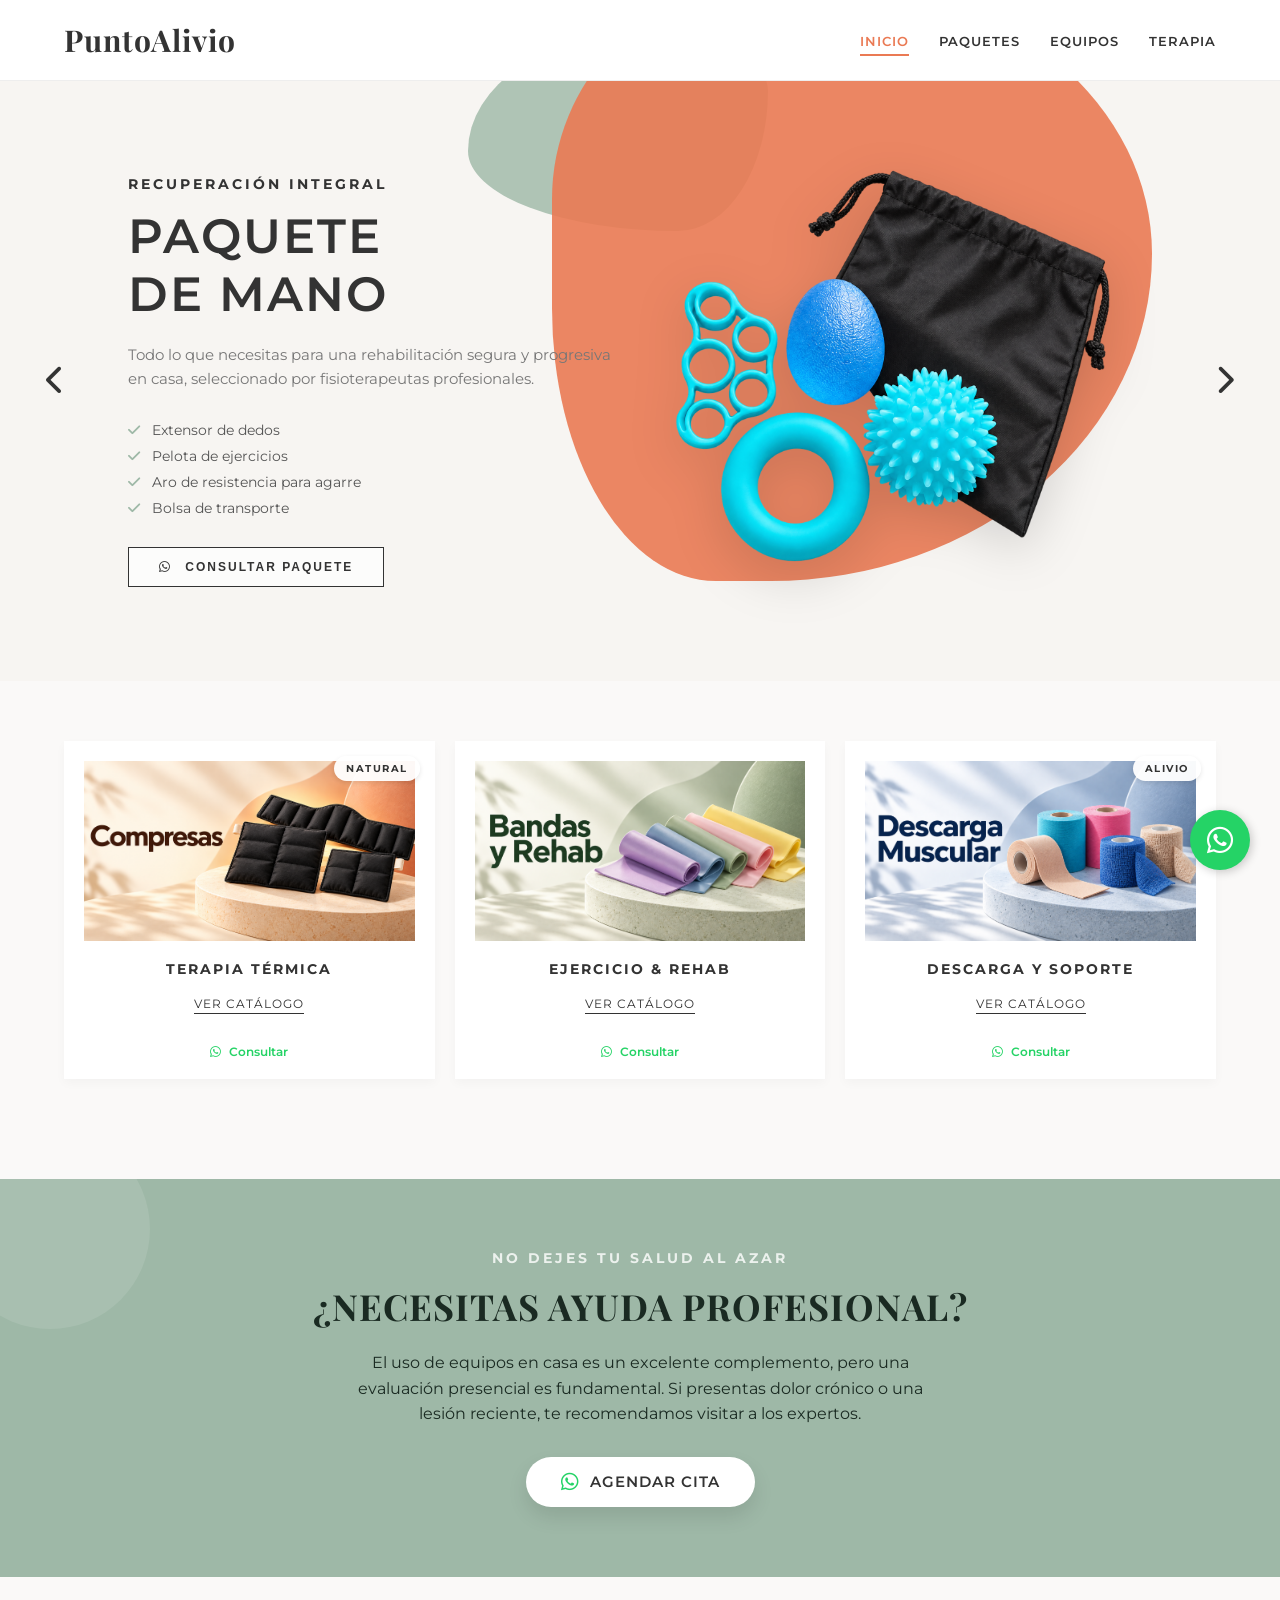
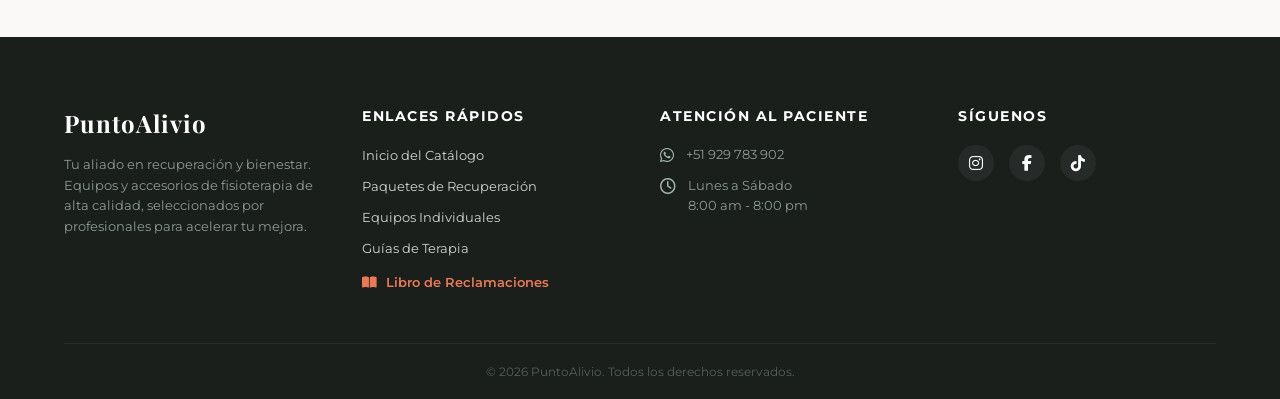
<file: index.html>
<!DOCTYPE html>
<html lang="es">
<head>
    <meta charset="UTF-8">
    <meta name="viewport" content="width=device-width, initial-scale=1.0">
    <title>PuntoAlivio - Inicio</title>
    <link rel="preconnect" href="https://fonts.googleapis.com">
    <link rel="preconnect" href="https://fonts.gstatic.com" crossorigin>
    <link href="https://fonts.googleapis.com/css2?family=Caveat:wght@600&family=Montserrat:wght@300;400;600&family=Playfair+Display:wght@600&display=swap" rel="stylesheet">
    <link rel="stylesheet" href="https://cdnjs.cloudflare.com/ajax/libs/font-awesome/6.4.0/css/all.min.css">
    <link rel="stylesheet" href="css/index.css">
</head>
<body>
    <header>
        <div class="logo">PuntoAlivio</div>
        
        <!-- Botón de Hamburguesa para celular -->
        <div class="menu-toggle" id="mobile-menu">
            <i class="fa-solid fa-bars"></i>
        </div>

        <nav>
            <ul class="nav-list">
                <li><a href="index.html" class="active">Inicio</a></li>
                <li><a href="vistas/paquetes.html">Paquetes</a></li>
                <li><a href="vistas/equipos.html">Equipos</a></li>
                <li><a href="vistas/terapia.html">Terapia</a></li>
            </ul>
        </nav>
    </header>

    <section class="hero-carousel">
        <div class="blob-1"></div>
        <div class="blob-2"></div>

        <button class="carousel-control prev" onclick="moveSlide(-1)"><i class="fa-solid fa-chevron-left"></i></button>
        <button class="carousel-control next" onclick="moveSlide(1)"><i class="fa-solid fa-chevron-right"></i></button>

        <!-- Slide 1: Mano -->
        <div class="slide active">
            <div class="hero-content">
                <p class="hero-cursive">Recuperación Integral</p>
                <h1 class="hero-title">PAQUETE<br>DE MANO</h1>
                <p class="hero-desc">Todo lo que necesitas para una rehabilitación segura y progresiva en casa, seleccionado por fisioterapeutas profesionales.</p>
                <ul class="hero-items-list">
                    <li><i class="fa-solid fa-check"></i> Extensor de dedos</li>
                    <li><i class="fa-solid fa-check"></i> Pelota de ejercicios</li>
                    <li><i class="fa-solid fa-check"></i> Aro de resistencia para agarre</li>
                    <li><i class="fa-solid fa-check"></i> Bolsa de transporte</li>
                </ul>
                <button class="btn-outline" onclick="pedirPaquete('Paquete de Mano', 'S/ 80.00')">
                    <i class="fa-brands fa-whatsapp"></i> Consultar Paquete
                </button>
            </div>
            <div class="hero-image">
                <a href="vistas/paquetes.html#paquete-mano">
                    <img src="img/mano.png" alt="Paquete Mano" style="cursor: pointer;">
                </a>
            </div>
        </div>

        <!-- Slide 2: Compresas -->
        <div class="slide">
            <div class="hero-content">
                <p class="hero-cursive">Terapia Térmica</p>
                <h1 class="hero-title">SET DE COMPRESAS<br>DE SEMILLAS</h1>
                <p class="hero-desc">Compresas de tela 100% natural diseñadas para calentarse en el microondas. Alivian el dolor y tensión muscular mediante calor profundo.</p>
                <ul class="hero-items-list">
                    <li><i class="fa-solid fa-check"></i> Compresa Cervical</li>
                    <li><i class="fa-solid fa-check"></i> Compresa Dorsal</li>
                    <li><i class="fa-solid fa-check"></i> Compresa Lumbar</li>
                </ul>
                <button class="btn-outline" onclick="pedirPaquete('Set de Compresas', 'S/ 80.00')">
                    <i class="fa-brands fa-whatsapp"></i> Consultar Paquete
                </button>
            </div>
            <div class="hero-image">
                <a href="vistas/paquetes.html#paquete-compresas">
                    <img src="img/compresas.png" alt="Set Compresas" style="cursor: pointer;">
                </a>
            </div>
        </div>

        <!-- Slide 3: Bandas -->
        <div class="slide">
            <div class="hero-content">
                <p class="hero-cursive">Fortalecimiento Total</p>
                <h1 class="hero-title">SET DE 5 BANDAS<br>DE RESISTENCIA</h1>
                <p class="hero-desc">Juego completo con tensión progresiva (2.27 a 18.14 kg) ideal para el entrenamiento de piernas, pantorrillas, glúteos, brazos y rehabilitación.</p>
                <ul class="hero-items-list">
                    <li><i class="fa-solid fa-check"></i> 5 niveles de resistencia progresiva</li>
                    <li><i class="fa-solid fa-check"></i> Grosores exactos desde 0.35mm hasta 1.1mm</li>
                    <li><i class="fa-solid fa-check"></i> Material elástico de alta durabilidad</li>
                    <li><i class="fa-solid fa-check"></i> Ideal para recuperar fuerza muscular en casa</li>
                </ul>
                <button class="btn-outline" onclick="pedirPaquete('Set de 5 Bandas de Resistencia', 'S/ 35.00')">
                    <i class="fa-brands fa-whatsapp"></i> Consultar Paquete
                </button>
            </div>
            <div class="hero-image">
                <a href="vistas/paquetes.html#paquete-bandas">
                    <img src="img/ligas.png" alt="Set de Bandas" style="cursor: pointer;">
                </a>
            </div>
        </div>
    </section>

    <!-- Categorías conectadas con #anclas a equipos.html -->
    <section class="categories">
        <div class="category-card cat-1">
            <span class="cat-cursive">Natural</span>
            <img src="img/categoriasompresa.png" alt="Terapia Térmica">
            
       <!--- <img src="https://placehold.co/300x250/f7ede2/333333?text=Compresas" alt="Terapia Térmica">-->
            <h3>Terapia Térmica</h3>
            <a href="vistas/equipos.html#cat-termica" class="btn-link">Ver Catálogo</a>
            <a href="#" class="btn-wa-small" onclick="consultarCategoria('Terapia Térmica (Compresas)')"><i class="fa-brands fa-whatsapp"></i> Consultar</a>
        </div>
        <div class="category-card cat-2">
            <img src="img/Bandascate.png" alt="Rehabilitación">
             <!---<img src="https://placehold.co/300x250/dce5df/333333?text=Bandas+y+Rehab" alt="Rehabilitación">-->
            <h3>Ejercicio & Rehab</h3>
            <a href="vistas/equipos.html#cat-rehab" class="btn-link">Ver Catálogo</a>
            <a href="#" class="btn-wa-small" onclick="consultarCategoria('Ejercicio y Rehabilitación')"><i class="fa-brands fa-whatsapp"></i> Consultar</a>
        </div>
        <div class="category-card cat-4">
            <span class="cat-cursive">Alivio</span>
            <img src="img/catotape.png" alt="Equipos de Alivio">
            <h3>Descarga y Soporte</h3>
            <a href="vistas/equipos.html#cat-alivio" class="btn-link">Ver Catálogo</a>
            <a href="#" class="btn-wa-small" onclick="consultarCategoria('Descarga Muscular y Soporte')">
                <i class="fa-brands fa-whatsapp"></i> Consultar
            </a>
        </div>
    </section>

    <section class="cta-banner">
        <p class="cta-cursive">No dejes tu salud al azar</p>
        <h2 class="cta-title">¿Necesitas Ayuda Profesional?</h2>
        <p class="cta-desc">El uso de equipos en casa es un excelente complemento, pero una evaluación presencial es fundamental. Si presentas dolor crónico o una lesión reciente, te recomendamos visitar a los expertos.</p>
        <a href="https://wa.me/51900273390?text=Hola,%20quisiera%20agendar%20una%20cita%20en%20su%20centro%20de%20fisioterapia." target="_blank" class="btn-centro">
            <i class="fa-brands fa-whatsapp"></i> Agendar Cita
        </a>
    </section>

    <!-- Botón Flotante Global -->
    <a href="#" class="whatsapp-float" onclick="consultaGeneral()" title="Escríbenos por WhatsApp">
        <i class="fa-brands fa-whatsapp"></i>
    </a>
    
    <!-- Footer -->
    <footer class="site-footer">
        <div class="footer-container">
            <div class="footer-col">
                <h3 class="footer-logo">PuntoAlivio</h3>
                <p class="footer-desc">Tu aliado en recuperación y bienestar. Equipos y accesorios de fisioterapia de alta calidad, seleccionados por profesionales para acelerar tu mejora.</p>
            </div>
            <div class="footer-col">
                <h4>Enlaces Rápidos</h4>
                <ul>
                    <li><a href="index.html">Inicio del Catálogo</a></li>
                    <li><a href="vistas/paquetes.html">Paquetes de Recuperación</a></li>
                    <li><a href="vistas/equipos.html">Equipos Individuales</a></li>
                    <li><a href="vistas/terapia.html">Guías de Terapia</a></li>
                    <li style="margin-top: 15px;">
                        <a href="https://enlinea.indecopi.gob.pe/reclamavirtual/#/iniciar-reclamo" target="_blank" style="color: #ea7a54; font-weight: 600; font-size: 13px;">
                            <i class="fa-solid fa-book-open" style="margin-right: 5px;"></i> Libro de Reclamaciones
                        </a>
                    </li>
                </ul>
            </div>
            <div class="footer-col">
                <h4>Atención al Paciente</h4>
                <ul class="contact-info">
                    <li><i class="fa-brands fa-whatsapp"></i> +51 929 783 902</li>
                    <li><i class="fa-regular fa-clock"></i> Lunes a Sábado<br>8:00 am - 8:00 pm</li>
                </ul>
            </div>
            <div class="footer-col">
                <h4>Síguenos</h4>
                <div class="social-links">
                    <a href="#" title="Instagram"><i class="fa-brands fa-instagram"></i></a>
                    <a href="#" title="Facebook"><i class="fa-brands fa-facebook-f"></i></a>
                    <a href="#" title="TikTok"><i class="fa-brands fa-tiktok"></i></a>
                </div>
            </div>
        </div>
        <div class="footer-bottom">
            <p>&copy; 2026 PuntoAlivio. Todos los derechos reservados.</p>
        </div>
    </footer>

    <script src="js/main.js"></script>
</body>
</html>
</file>
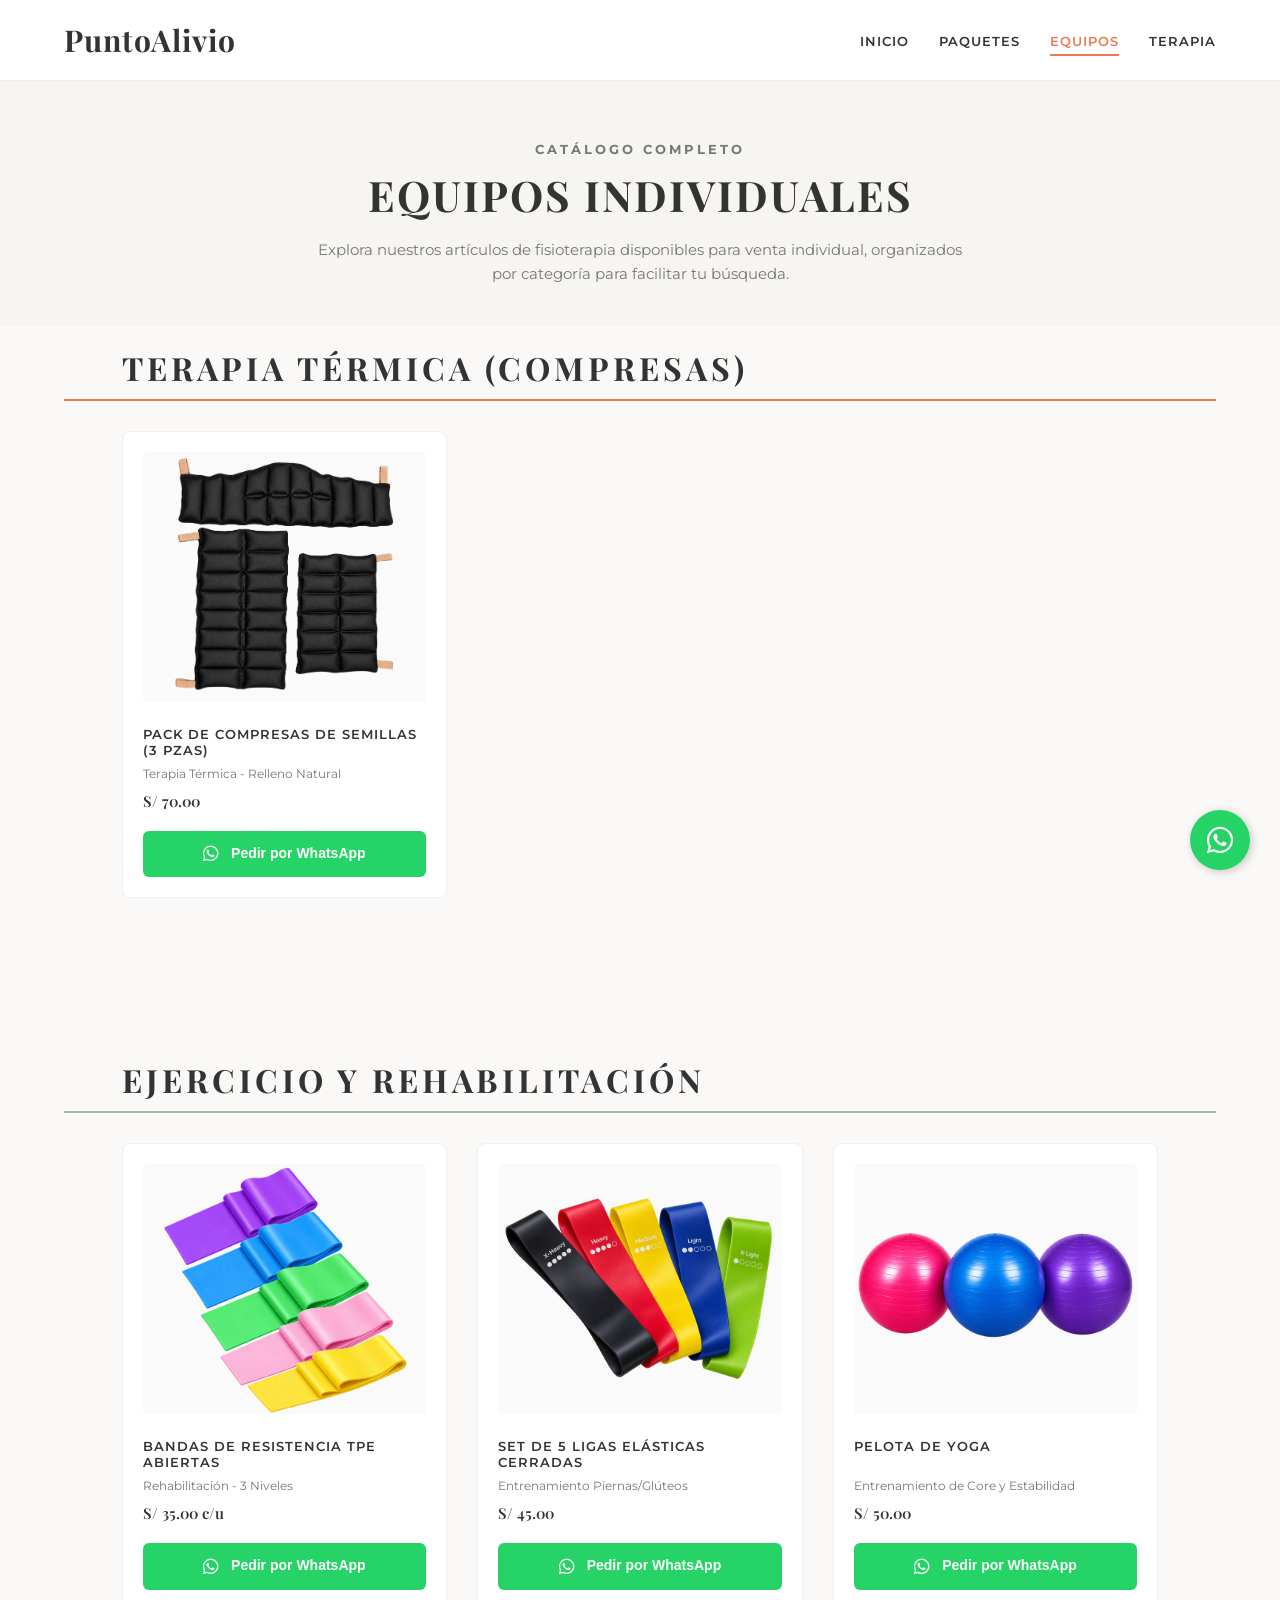
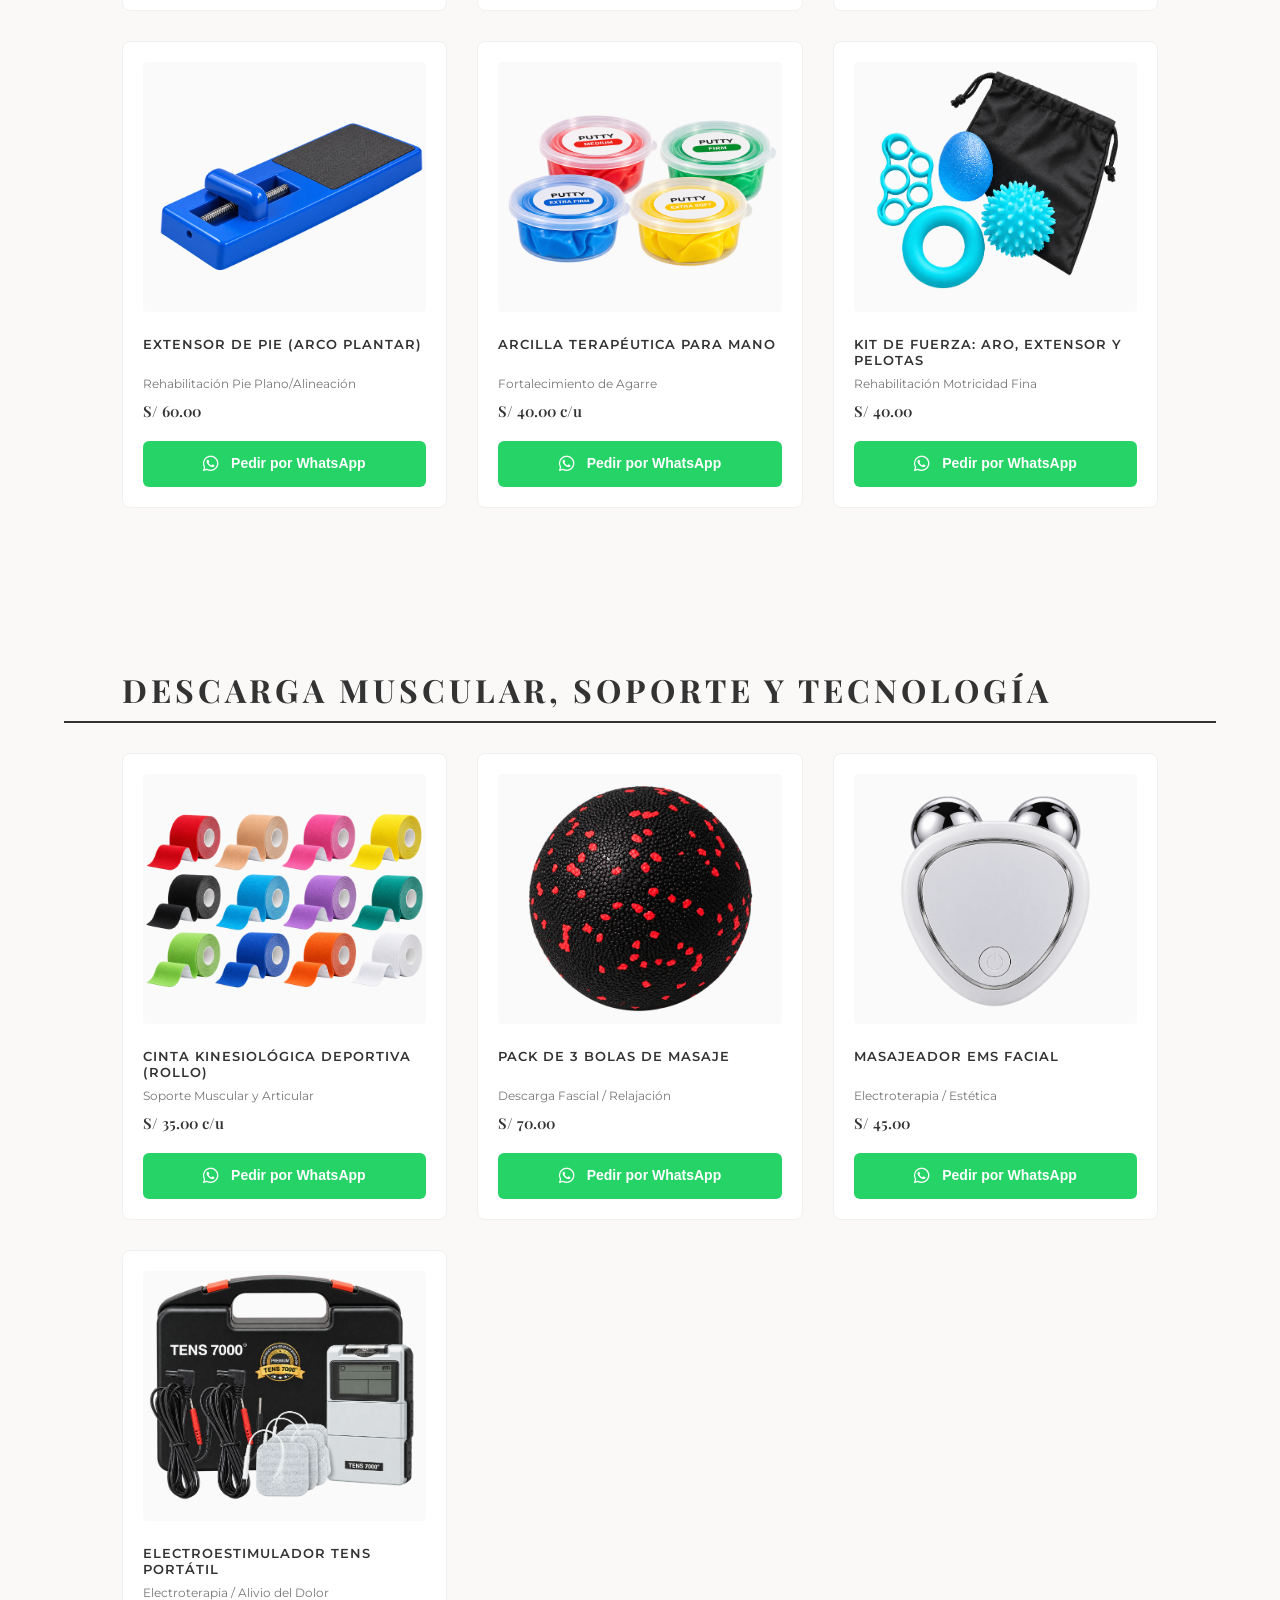
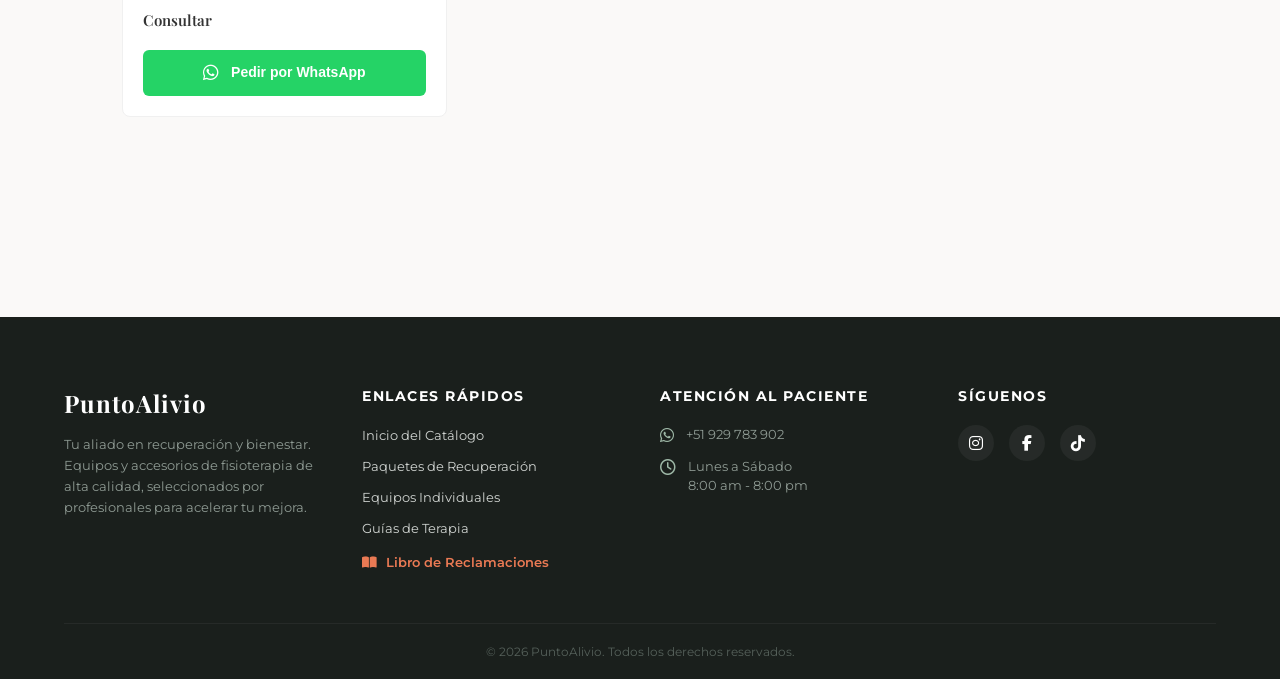
<file: vistas/equipos.html>
<!DOCTYPE html>
<html lang="es">
<head>
    <meta charset="UTF-8">
    <meta name="viewport" content="width=device-width, initial-scale=1.0">
    <title>Catálogo de Equipos - PuntoAlivio</title>
    <link rel="preconnect" href="https://fonts.googleapis.com">
    <link rel="preconnect" href="https://fonts.gstatic.com" crossorigin>
    <link href="https://fonts.googleapis.com/css2?family=Caveat:wght@600&family=Montserrat:wght@300;400;600&family=Playfair+Display:wght@600&display=swap" rel="stylesheet">
    <link rel="stylesheet" href="https://cdnjs.cloudflare.com/ajax/libs/font-awesome/6.4.0/css/all.min.css">
    <link rel="stylesheet" href="../css/index.css">
    <style>
        html { scroll-behavior: smooth; }
        .products-section { scroll-margin-top: 90px; }
    </style>
</head>
<body>
    <header>
        <div class="logo">PuntoAlivio</div>

        <div class="menu-toggle" id="mobile-menu">
            <i class="fa-solid fa-bars"></i>
        </div>

        <nav>
            <ul class="nav-list">
                <li><a href="../index.html">Inicio</a></li>
                <li><a href="paquetes.html">Paquetes</a></li>
                <li><a href="equipos.html" class="active">Equipos</a></li>
                <li><a href="terapia.html">Terapia</a></li>
            </ul>
        </nav>
    </header>
    <section class="page-header">
        <div class="page-cursive">Catálogo Completo</div>
        <h1 class="page-title">Equipos Individuales</h1>
        <p class="page-desc">Explora nuestros artículos de fisioterapia disponibles para venta individual, organizados por categoría para facilitar tu búsqueda.</p>
    </section>

    <section class="products-section" id="cat-termica" style="padding-top: 20px;">
        <h2 class="section-title" style="text-align: left; padding-left: 5%; border-bottom: 2px solid var(--color-accent-coral); padding-bottom: 10px; margin-bottom: 30px;">Terapia Térmica (Compresas)</h2>
        <div class="products-page-grid" style="padding-top: 0;">
            
            <div class="product-card" id="equipo-pack-compresas">
                <img src="../img/compresas.png" alt="Pack de Compresas">
                <h4 class="product-title">Pack de Compresas de Semillas (3 pzas)</h4>
                <p class="product-category">Terapia Térmica - Relleno Natural</p>
                <p class="product-price">S/ 70.00</p>
                <button class="btn-wa-full-pkg" onclick="pedirProducto('Pack de Compresas de Semillas', 'S/ 70.00')"><i class="fa-brands fa-whatsapp"></i> Pedir por WhatsApp</button>
            </div>

        </div>
    </section>

    <section class="products-section" id="cat-rehab" style="padding-top: 20px;">
        <h2 class="section-title" style="text-align: left; padding-left: 5%; border-bottom: 2px solid var(--color-accent-green); padding-bottom: 10px; margin-bottom: 30px;">Ejercicio y Rehabilitación</h2>
        <div class="products-page-grid" style="padding-top: 0;">
            
            <div class="product-card" id="equipo-bandas-tpe">
                <img src="../img/ligas.png" alt="Bandas TPE Yoga">
                <h4 class="product-title">Bandas de Resistencia TPE Abiertas</h4>
                <p class="product-category">Rehabilitación - 3 Niveles</p>
                <p class="product-price">S/ 35.00 c/u</p>
                <button class="btn-wa-full-pkg" onclick="pedirProducto('Banda de Resistencia TPE Abierta', 'S/ 35.00')"><i class="fa-brands fa-whatsapp"></i> Pedir por WhatsApp</button>
            </div>

            <div class="product-card" id="equipo-bandas-set5">
                <img src="../img/ligascerradas.png" alt="Set 5 Bandas">
                <h4 class="product-title">Set de 5 Ligas Elásticas Cerradas</h4>
                <p class="product-category">Entrenamiento Piernas/Glúteos</p>
                <p class="product-price">S/ 45.00</p>
                <button class="btn-wa-full-pkg" onclick="pedirProducto('Set de 5 Ligas Cerradas', 'S/ 45.00')"><i class="fa-brands fa-whatsapp"></i> Pedir por WhatsApp</button>
            </div>

            <div class="product-card" id="equipo-pelotas-yoga">
                <img src="../img/pelotas.png" alt="Pelotas de Yoga">
                <h4 class="product-title">Pelota de Yoga</h4>
                <p class="product-category">Entrenamiento de Core y Estabilidad</p>
                <p class="product-price">S/ 50.00</p>
                <button class="btn-wa-full-pkg" onclick="pedirProducto('Pelota de Yoga', 'S/ 5.00')"><i class="fa-brands fa-whatsapp"></i> Pedir por WhatsApp</button>
            </div>

            <div class="product-card" id="equipo-arco-plantar">
                <img src="../img/pie.png" alt="Entrenador de Pies">
                <h4 class="product-title">Extensor de Pie (Arco Plantar)</h4>
                <p class="product-category">Rehabilitación Pie Plano/Alineación</p>
                <p class="product-price">S/ 60.00</p>
                <button class="btn-wa-full-pkg" onclick="pedirProducto('Extensor de Pie (Arco Plantar)', 'S/ 60.00')"><i class="fa-brands fa-whatsapp"></i> Pedir por WhatsApp</button>
            </div>

            <div class="product-card" id="equipo-arcilla-mano">
                <img src="../img/arcilla.png" alt="Arcilla de Rehabilitación">
                <h4 class="product-title">Arcilla Terapéutica para Mano</h4>
                <p class="product-category">Fortalecimiento de Agarre</p>
                <p class="product-price">S/ 40.00 c/u</p>
                <button class="btn-wa-full-pkg" onclick="pedirProducto('Arcilla Terapéutica', 'S/ 40.00')"><i class="fa-brands fa-whatsapp"></i> Pedir por WhatsApp</button>
            </div>
            
            <div class="product-card" id="equipo-kit-agarre">
                <img src="../img/mano.png" alt="Kit Fuerza Mano">
                <h4 class="product-title">Kit de Fuerza: Aro, Extensor y Pelotas</h4>
                <p class="product-category">Rehabilitación Motricidad Fina</p>
                <p class="product-price">S/ 40.00</p>
                <button class="btn-wa-full-pkg" onclick="pedirProducto('Kit de Fuerza para Mano', 'S/ 40.00')"><i class="fa-brands fa-whatsapp"></i> Pedir por WhatsApp</button>
            </div>
        </div>
    </section>

    <section class="products-section" id="cat-alivio" style="padding-top: 20px;">
        <h2 class="section-title" style="text-align: left; padding-left: 5%; border-bottom: 2px solid #333; padding-bottom: 10px; margin-bottom: 30px;">Descarga Muscular, Soporte y Tecnología</h2>
        <div class="products-page-grid" style="padding-top: 0;">
            
            <div class="product-card" id="equipo-cinta-kinesio">
                <img src="../img/kinesio.png" alt="Cinta Kinesiológica">
                <h4 class="product-title">Cinta Kinesiológica Deportiva (Rollo)</h4>
                <p class="product-category">Soporte Muscular y Articular</p>
                <p class="product-price">S/ 35.00 c/u</p>
                <button class="btn-wa-full-pkg" onclick="pedirProducto('Rollo Cinta Kinesiológica', 'S/ 35.00')"><i class="fa-brands fa-whatsapp"></i> Pedir por WhatsApp</button>
            </div>

            <div class="product-card" id="equipo-bola-masaje">
                <img src="../img/Bola.png" alt="Bolas de Masaje">
                <h4 class="product-title">Pack de 3 Bolas de Masaje</h4>
                <p class="product-category">Descarga Fascial / Relajación</p>
                <p class="product-price">S/ 70.00</p>
                <button class="btn-wa-full-pkg" onclick="pedirProducto('Pack de 3 Bolas de Masaje', 'S/ 70.00')"><i class="fa-brands fa-whatsapp"></i> Pedir por WhatsApp</button>
            </div>

            <div class="product-card" id="equipo-ems-facial">
                <img src="../img/ems.png" alt="EMS Facial">
                <h4 class="product-title">Masajeador EMS Facial</h4>
                <p class="product-category">Electroterapia / Estética</p>
                <p class="product-price">S/ 45.00</p>
                <button class="btn-wa-full-pkg" onclick="pedirProducto('Masajeador EMS Facial', 'S/ 45.00')"><i class="fa-brands fa-whatsapp"></i> Pedir por WhatsApp</button>
            </div>

            <div class="product-card" id="equipo-tens">
                <img src="../img/tens.png" alt="Electroestimulador TENS">
                <h4 class="product-title">Electroestimulador TENS Portátil</h4>
                <p class="product-category">Electroterapia / Alivio del Dolor</p>
                <p class="product-price">Consultar</p>
                <button class="btn-wa-full-pkg" onclick="pedirProducto('Electroestimulador TENS', 'Cotización')"><i class="fa-brands fa-whatsapp"></i> Pedir por WhatsApp</button>
            </div>

        </div>
    </section>


    <a href="#" class="whatsapp-float" onclick="consultaGeneral()" title="Escríbenos por WhatsApp">
        <i class="fa-brands fa-whatsapp"></i>
    </a>

    <footer class="site-footer">
        <div class="footer-container">
            <div class="footer-col">
                <h3 class="footer-logo">PuntoAlivio</h3>
                <p class="footer-desc">Tu aliado en recuperación y bienestar. Equipos y accesorios de fisioterapia de alta calidad, seleccionados por profesionales para acelerar tu mejora.</p>
            </div>
            <div class="footer-col">
                <h4>Enlaces Rápidos</h4>
                <ul>
                    <li><a href="../index.html">Inicio del Catálogo</a></li>
                    <li><a href="paquetes.html">Paquetes de Recuperación</a></li>
                    <li><a href="equipos.html">Equipos Individuales</a></li>
                    <li><a href="terapia.html">Guías de Terapia</a></li>
                    <li style="margin-top: 15px;">
                        <a href="https://enlinea.indecopi.gob.pe/reclamavirtual/#/iniciar-reclamo" target="_blank" style="color: #ea7a54; font-weight: 600; font-size: 13px;">
                            <i class="fa-solid fa-book-open" style="margin-right: 5px;"></i> Libro de Reclamaciones
                        </a>
                    </li>
                </ul>
            </div>
            <div class="footer-col">
                <h4>Atención al Paciente</h4>
                <ul class="contact-info">
                    <li><i class="fa-brands fa-whatsapp"></i> +51 929 783 902</li>
                    <li><i class="fa-regular fa-clock"></i> Lunes a Sábado<br>8:00 am - 8:00 pm</li>
                </ul>
            </div>
            <div class="footer-col">
                <h4>Síguenos</h4>
                <div class="social-links">
                    <a href="#" title="Instagram"><i class="fa-brands fa-instagram"></i></a>
                    <a href="#" title="Facebook"><i class="fa-brands fa-facebook-f"></i></a>
                    <a href="#" title="TikTok"><i class="fa-brands fa-tiktok"></i></a>
                </div>
            </div>
        </div>
        <div class="footer-bottom">
            <p>&copy; 2026 PuntoAlivio. Todos los derechos reservados.</p>
        </div>
    </footer>

    <script src="../js/main.js"></script>
</body>
</html>
</file>
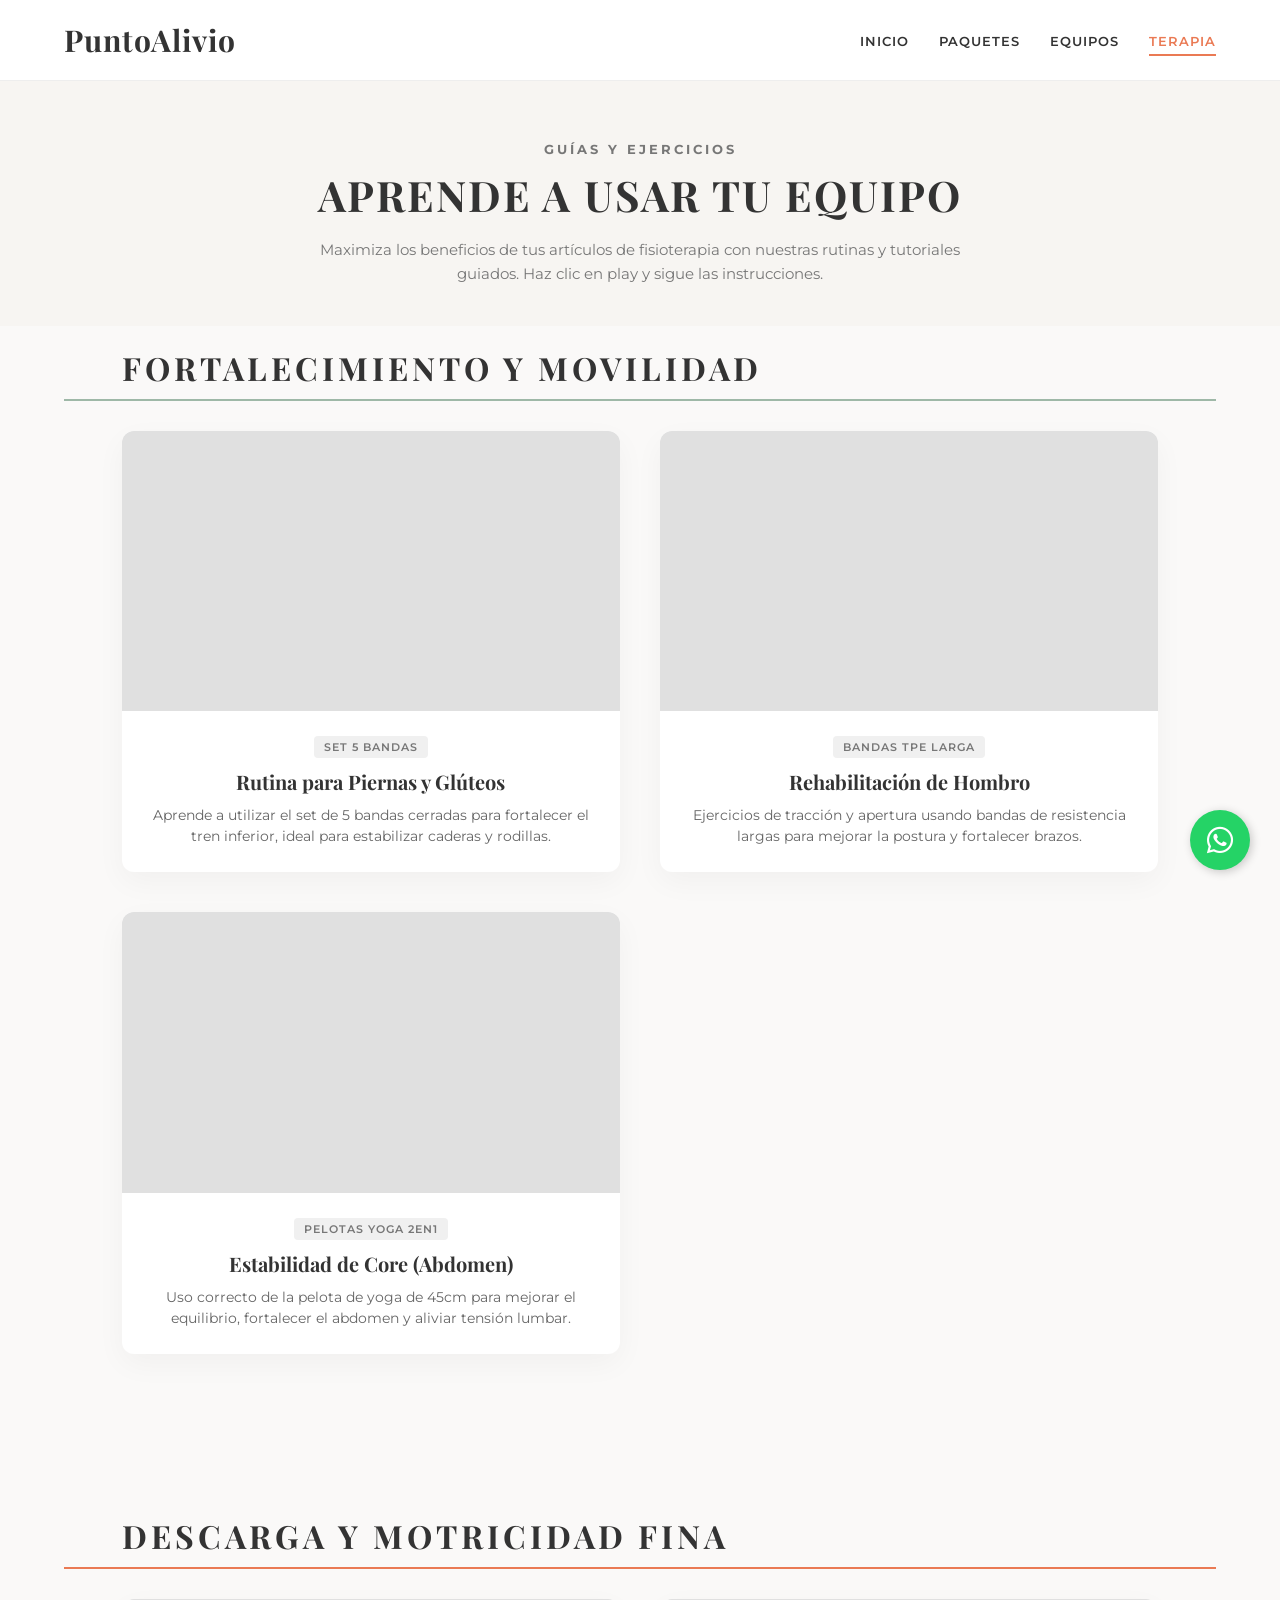
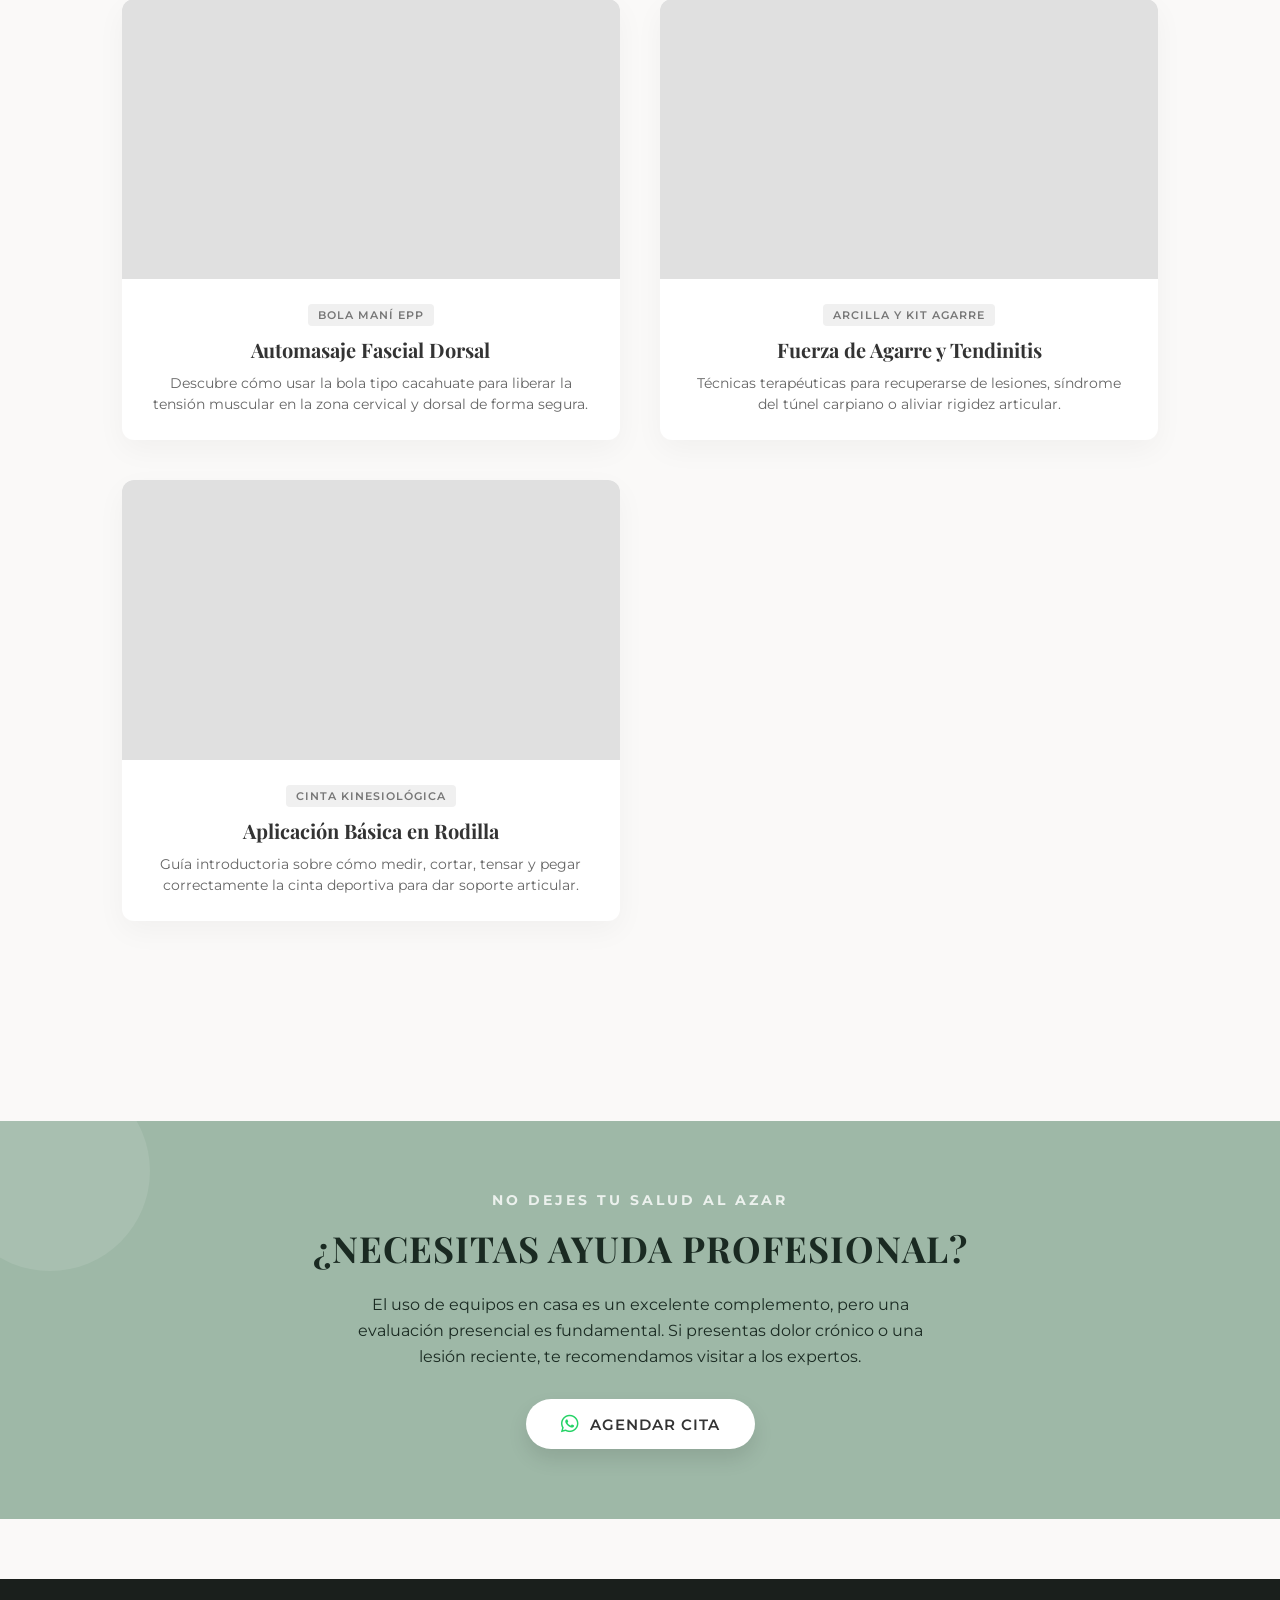
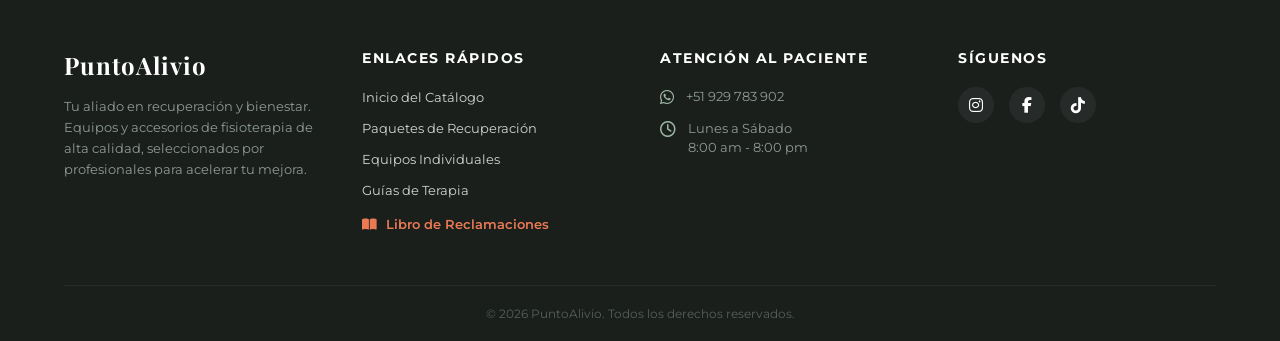
<file: vistas/terapia.html>
<!DOCTYPE html>
<html lang="es">
<head>
    <meta charset="UTF-8">
    <meta name="viewport" content="width=device-width, initial-scale=1.0">
    <title>Guías de Terapia - PuntoAlivio</title>
    <link rel="preconnect" href="https://fonts.googleapis.com">
    <link rel="preconnect" href="https://fonts.gstatic.com" crossorigin>
    <link href="https://fonts.googleapis.com/css2?family=Caveat:wght@600&family=Montserrat:wght@300;400;600&family=Playfair+Display:wght@600&display=swap" rel="stylesheet">
    <link rel="stylesheet" href="https://cdnjs.cloudflare.com/ajax/libs/font-awesome/6.4.0/css/all.min.css">
    <link rel="stylesheet" href="../css/index.css">
</head>
<body>
    <header>
        <div class="logo">PuntoAlivio</div>
        
        <!-- Botón de Hamburguesa para celular -->
        <div class="menu-toggle" id="mobile-menu">
            <i class="fa-solid fa-bars"></i>
        </div>

        <nav>
            <ul class="nav-list">
                <li><a href="../index.html">Inicio</a></li>
                <li><a href="paquetes.html">Paquetes</a></li>
                <li><a href="equipos.html">Equipos</a></li>
                <li><a href="terapia.html" class="active">Terapia</a></li>
            </ul>
        </nav>
    </header>

    <section class="page-header">
        <div class="page-cursive">Guías y Ejercicios</div>
        <h1 class="page-title">Aprende a usar tu equipo</h1>
        <p class="page-desc">Maximiza los beneficios de tus artículos de fisioterapia con nuestras rutinas y tutoriales guiados. Haz clic en play y sigue las instrucciones.</p>
    </section>

    <!-- SECCIÓN 1: Ejercicio y Rehabilitación -->
    <section class="products-section" style="padding-top: 20px;">
        <h2 class="section-title" style="text-align: left; padding-left: 5%; border-bottom: 2px solid var(--color-accent-green); padding-bottom: 10px; margin-bottom: 30px;">Fortalecimiento y Movilidad</h2>
        
        <div class="video-grid" style="padding-top: 0;">
            <!-- Video: Bandas Cortas (GymVirtual) -->
            <div class="video-card">
                <div class="iframe-container">
                    <iframe src="https://www.youtube.com/embed/q6QAHvVoEKk" title="Uso de Mini Bandas" allow="accelerometer; autoplay; clipboard-write; encrypted-media; gyroscope; picture-in-picture" allowfullscreen></iframe>
                </div>
                <div class="video-info">
                    <span class="video-tag">Set 5 Bandas</span>
                    <h3 class="video-title">Rutina para Piernas y Glúteos</h3>
                    <p class="video-desc">Aprende a utilizar el set de 5 bandas cerradas para fortalecer el tren inferior, ideal para estabilizar caderas y rodillas.</p>
                </div>
            </div>

            <!-- Video: Bandas TPE Largas -->
            <div class="video-card">
                <div class="iframe-container">
                    <iframe src="https://www.youtube.com/embed/QBc-mWzjFto" title="Uso de Bandas TPE" allow="accelerometer; autoplay; clipboard-write; encrypted-media; gyroscope; picture-in-picture" allowfullscreen></iframe>
                </div>
                <div class="video-info">
                    <span class="video-tag">Bandas TPE Larga</span>
                    <h3 class="video-title">Rehabilitación de Hombro</h3>
                    <p class="video-desc">Ejercicios de tracción y apertura usando bandas de resistencia largas para mejorar la postura y fortalecer brazos.</p>
                </div>
            </div>

            <!-- Video: Pelota Yoga -->
            <div class="video-card">
                <div class="iframe-container">
                    <iframe src="https://www.youtube.com/embed/E8C4MXNVDOs" title="Ejercicios con Pelota de Yoga" allow="accelerometer; autoplay; clipboard-write; encrypted-media; gyroscope; picture-in-picture" allowfullscreen></iframe>
                </div>
                <div class="video-info">
                    <span class="video-tag">Pelotas Yoga 2en1</span>
                    <h3 class="video-title">Estabilidad de Core (Abdomen)</h3>
                    <p class="video-desc">Uso correcto de la pelota de yoga de 45cm para mejorar el equilibrio, fortalecer el abdomen y aliviar tensión lumbar.</p>
                </div>
            </div>
        </div>
    </section>

    <!-- SECCIÓN 2: Rehabilitación Específica (Mano, Pie y Descarga) -->
    <section class="products-section" style="padding-top: 0px;">
        <h2 class="section-title" style="text-align: left; padding-left: 5%; border-bottom: 2px solid var(--color-accent-coral); padding-bottom: 10px; margin-bottom: 30px;">Descarga y Motricidad Fina</h2>
        
        <div class="video-grid" style="padding-top: 0;">
            <!-- Video: Bola Maní -->
            <div class="video-card">
                <div class="iframe-container">
                    <iframe src="https://www.youtube.com/embed/QQYbvRNcL1k" title="Uso de Bola Maní" allow="accelerometer; autoplay; clipboard-write; encrypted-media; gyroscope; picture-in-picture" allowfullscreen></iframe>
                </div>
                <div class="video-info">
                    <span class="video-tag">Bola Maní EPP</span>
                    <h3 class="video-title">Automasaje Fascial Dorsal</h3>
                    <p class="video-desc">Descubre cómo usar la bola tipo cacahuate para liberar la tensión muscular en la zona cervical y dorsal de forma segura.</p>
                </div>
            </div>

            <!-- Video: Arcilla / Kit Mano -->
            <div class="video-card">
                <div class="iframe-container">
                    <iframe src="https://www.youtube.com/embed/pbNSBaGrPGs" title="Rehabilitación de Mano" allow="accelerometer; autoplay; clipboard-write; encrypted-media; gyroscope; picture-in-picture" allowfullscreen></iframe>
                </div>
                <div class="video-info">
                    <span class="video-tag">Arcilla y Kit Agarre</span>
                    <h3 class="video-title">Fuerza de Agarre y Tendinitis</h3>
                    <p class="video-desc">Técnicas terapéuticas para recuperarse de lesiones, síndrome del túnel carpiano o aliviar rigidez articular.</p>
                </div>
            </div>

            <!-- Video: Cinta Kinesio -->
            <div class="video-card">
                <div class="iframe-container">
                    <iframe src="https://www.youtube.com/embed/gWOqo1dldSg" title="Cinta Kinesiológica" allow="accelerometer; autoplay; clipboard-write; encrypted-media; gyroscope; picture-in-picture" allowfullscreen></iframe>
                </div>
                <div class="video-info">
                    <span class="video-tag">Cinta Kinesiológica</span>
                    <h3 class="video-title">Aplicación Básica en Rodilla</h3>
                    <p class="video-desc">Guía introductoria sobre cómo medir, cortar, tensar y pegar correctamente la cinta deportiva para dar soporte articular.</p>
                </div>
            </div>
        </div>
    </section>

    <!-- Banner Profesional CTA -->
    <section class="cta-banner">
        <p class="cta-cursive">No dejes tu salud al azar</p>
        <h2 class="cta-title">¿Necesitas Ayuda Profesional?</h2>
        <p class="cta-desc">El uso de equipos en casa es un excelente complemento, pero una evaluación presencial es fundamental. Si presentas dolor crónico o una lesión reciente, te recomendamos visitar a los expertos.</p>
        <a href="https://wa.me/51900273390?text=Hola,%20quisiera%20agendar%20una%20cita%20en%20su%20centro%20de%20fisioterapia." target="_blank" class="btn-centro">
            <i class="fa-brands fa-whatsapp"></i> Agendar Cita
        </a>
    </section>

    <!-- Botón Flotante Global -->
    <a href="#" class="whatsapp-float" onclick="consultaGeneral()" title="Escríbenos por WhatsApp">
        <i class="fa-brands fa-whatsapp"></i>
    </a>
    
    <!-- Footer -->
    <footer class="site-footer">
        <div class="footer-container">
            <div class="footer-col">
                <h3 class="footer-logo">PuntoAlivio</h3>
                <p class="footer-desc">Tu aliado en recuperación y bienestar. Equipos y accesorios de fisioterapia de alta calidad, seleccionados por profesionales para acelerar tu mejora.</p>
            </div>
            <div class="footer-col">
                <h4>Enlaces Rápidos</h4>
                <ul>
                    <li><a href="../index.html">Inicio del Catálogo</a></li>
                    <li><a href="paquetes.html">Paquetes de Recuperación</a></li>
                    <li><a href="equipos.html">Equipos Individuales</a></li>
                    <li><a href="terapia.html">Guías de Terapia</a></li>
                    <li style="margin-top: 15px;">
                        <a href="https://enlinea.indecopi.gob.pe/reclamavirtual/#/iniciar-reclamo" target="_blank" style="color: #ea7a54; font-weight: 600; font-size: 13px;">
                            <i class="fa-solid fa-book-open" style="margin-right: 5px;"></i> Libro de Reclamaciones
                        </a>
                    </li>
                </ul>
            </div>
            <div class="footer-col">
                <h4>Atención al Paciente</h4>
                <ul class="contact-info">
                    <li><i class="fa-brands fa-whatsapp"></i> +51 929 783 902</li>
                    <li><i class="fa-regular fa-clock"></i> Lunes a Sábado<br>8:00 am - 8:00 pm</li>
                </ul>
            </div>
            <div class="footer-col">
                <h4>Síguenos</h4>
                <div class="social-links">
                    <a href="#" title="Instagram"><i class="fa-brands fa-instagram"></i></a>
                    <a href="#" title="Facebook"><i class="fa-brands fa-facebook-f"></i></a>
                    <a href="#" title="TikTok"><i class="fa-brands fa-tiktok"></i></a>
                </div>
            </div>
        </div>
        <div class="footer-bottom">
            <p>&copy; 2026 PuntoAlivio. Todos los derechos reservados.</p>
        </div>
    </footer>

    <script src="../js/main.js"></script>
</body>
</html>
</file>
<file: css/index.css>
/* --- Variables y Estilos Base --- */
:root {
    --color-bg: #faf9f8;
    --color-text: #333333;
    --color-text-light: #777777;
    --color-accent-coral: #ea7a54;
    --color-accent-green: #9eb8a7;
    --color-whatsapp: #25D366;
    --font-main: 'Montserrat', sans-serif;
    --font-title: 'Playfair Display', serif;
}

* { margin: 0; padding: 0; box-sizing: border-box; }
body { font-family: var(--font-main); background-color: var(--color-bg); color: var(--color-text); overflow-x: hidden; }

/* --- Encabezado Compartido --- */
header { display: flex; justify-content: space-between; align-items: center; padding: 20px 5%; background-color: #ffffff; border-bottom: 1px solid #eeeeee; position: sticky; top: 0; z-index: 1000; }
.logo { font-family: var(--font-title); font-size: 30px; font-weight: 700; letter-spacing: 1px; }
nav ul { list-style: none; display: flex; gap: 30px; }
nav a { text-decoration: none; color: var(--color-text); font-size: 13px; font-weight: 600; text-transform: uppercase; letter-spacing: 1px; transition: color 0.3s; padding-bottom: 5px; }
nav a:hover { color: var(--color-accent-coral); }
nav a.active { color: var(--color-accent-coral); border-bottom: 2px solid var(--color-accent-coral); }

/* --- Menú Hamburguesa (Oculto en PC) --- */
.menu-toggle { display: none; font-size: 1.5rem; cursor: pointer; color: var(--color-text); }

/* --- Footer Compartido --- */
.site-footer { background-color: #1a1f1c; color: #d1d5d2; padding: 70px 5% 20px; font-family: var(--font-main); margin-top: 60px; }
.footer-container { display: grid; grid-template-columns: repeat(auto-fit, minmax(200px, 1fr)); gap: 40px; max-width: 1200px; margin: 0 auto; border-bottom: 1px solid rgba(255,255,255,0.05); padding-bottom: 40px; }
.footer-logo { font-family: var(--font-title); font-size: 24px; color: #ffffff; margin-bottom: 15px; letter-spacing: 1px; }
.footer-desc { font-size: 13px; line-height: 1.6; color: #8f9b94; }
.footer-col h4 { color: #ffffff; font-size: 14px; margin-bottom: 20px; text-transform: uppercase; letter-spacing: 1.5px; }
.footer-col ul { list-style: none; }
.footer-col ul li { margin-bottom: 12px; }
.footer-col ul a { text-decoration: none; color: #d1d5d2; font-size: 13px; transition: color 0.3s; }
.footer-col ul a:hover { color: var(--color-accent-coral); }
.contact-info li { font-size: 13px; display: flex; align-items: flex-start; gap: 12px; color: #8f9b94; line-height: 1.5; }
.contact-info li i { color: var(--color-accent-green); font-size: 16px; margin-top: 2px; }
.social-links { display: flex; gap: 15px; }
.social-links a { display: flex; align-items: center; justify-content: center; width: 36px; height: 36px; background-color: rgba(255,255,255,0.05); color: #ffffff; border-radius: 50%; text-decoration: none; transition: all 0.3s ease; }
.social-links a:hover { background-color: var(--color-accent-coral); transform: translateY(-3px); }
.footer-bottom { text-align: center; padding-top: 20px; font-size: 12px; color: #55605a; }

/* --- Elementos Globales --- */
.page-header { text-align: center; padding: 60px 20px 40px; background-color: #f7f5f2; }
.page-cursive { font-family: var(--font-main); font-size: 13px; font-weight: 700; text-transform: uppercase; letter-spacing: 3px; color: var(--color-text-light); margin-bottom: 10px; display: block; }
.page-title { font-family: var(--font-title); font-size: 42px; text-transform: uppercase; letter-spacing: 2px; margin-top: 10px; margin-bottom: 15px; }
.page-desc { color: var(--color-text-light); max-width: 650px; margin: 0 auto; line-height: 1.6; font-size: 15px; }
.whatsapp-float { position: fixed; bottom: 30px; right: 30px; width: 60px; height: 60px; background-color: var(--color-whatsapp); color: white; border-radius: 50px; text-align: center; font-size: 30px; box-shadow: 2px 2px 10px rgba(0,0,0,0.2); z-index: 100; display: flex; align-items: center; justify-content: center; text-decoration: none; transition: transform 0.3s; }
.whatsapp-float:hover { transform: scale(1.1); }

/* --- Inicio (Index) Estilos --- */
.hero-carousel { position: relative; width: 100%; height: 600px; overflow: hidden; background-color: #f7f5f2; display: flex; align-items: center; }
.blob-1 { position: absolute; top: -100px; right: 10%; width: 600px; height: 600px; background-color: var(--color-accent-coral); border-radius: 40% 60% 70% 30% / 40% 50% 60% 50%; z-index: 1; opacity: 0.9; }
.blob-2 { position: absolute; top: -50px; right: 40%; width: 300px; height: 200px; background-color: var(--color-accent-green); border-radius: 60% 40% 30% 70% / 60% 30% 70% 40%; z-index: 0; opacity: 0.8; }
.slide { position: absolute; top: 0; left: 0; width: 100%; height: 100%; opacity: 0; transition: opacity 0.8s ease-in-out; display: flex; align-items: center; justify-content: space-between; padding: 0 10%; z-index: 2; pointer-events: none; }
.slide.active { opacity: 1; pointer-events: auto; }
.hero-content { flex: 1; max-width: 500px; }

/* TEXTOS DEL CARRUSEL (SIN NINGUNA SOMBRA) */
.hero-cursive { font-family: var(--font-main); font-size: 14px; font-weight: 700; text-transform: uppercase; letter-spacing: 3px; color: var(--color-text); margin-bottom: 15px; display: block; }
.hero-title { font-family: var(--font-main); font-size: 48px; font-weight: 600; line-height: 1.2; margin-bottom: 20px; letter-spacing: 2px; color: var(--color-text); }
.hero-desc { font-size: 15px; color: var(--color-text-light); line-height: 1.6; margin-bottom: 30px; }
.hero-items-list { margin-bottom: 30px; list-style: none; }
.hero-items-list li { font-size: 14px; margin-bottom: 8px; color: #555; }
.hero-items-list li i { color: var(--color-accent-green); margin-right: 8px; }

.btn-outline { display: inline-block; padding: 12px 30px; border: 1px solid var(--color-text); background: rgba(255,255,255,0.7); color: var(--color-text); text-decoration: none; text-transform: uppercase; font-size: 12px; letter-spacing: 2px; cursor: pointer; transition: all 0.3s; font-weight: bold;}
.btn-outline:hover { background: var(--color-text); color: #fff; }
.btn-outline i { margin-right: 8px; }
.hero-image { flex: 1; display: flex; justify-content: center; position: relative; z-index: 3; }
.hero-image img { max-width: 100%; height: 450px; object-fit: contain; filter: drop-shadow(0 15px 25px rgba(0,0,0,0.15)); }
.carousel-control { position: absolute; top: 50%; transform: translateY(-50%); background: transparent; border: none; font-size: 30px; color: var(--color-text); cursor: pointer; z-index: 10; padding: 20px; transition: color 0.3s; }
.carousel-control:hover { color: var(--color-accent-coral); }
.prev { left: 2%; }
.next { right: 2%; }

/* Categorías & Productos en Index */
.categories { display: grid; grid-template-columns: repeat(3, 1fr); gap: 20px; padding: 60px 5%; }
.category-card { background-color: #fff; padding: 20px; text-align: center; position: relative; box-shadow: 0 4px 10px rgba(0,0,0,0.03); }
.category-card img { width: 100%; height: 180px; object-fit: cover; background-color: #f0f0f0; margin-bottom: 15px; }
.cat-1 img { background-color: #f7ede2; }
.cat-2 img { background-color: #dce5df; }
.cat-3 img { background-color: #f4f0ec; }
.cat-4 img { background-color: #e2e8f0; }

/* ETIQUETA PREMIUM TIPO PÍLDORA */
.cat-cursive { position: absolute; top: 15px; right: 15px; font-family: var(--font-main); font-size: 10px; font-weight: 700; text-transform: uppercase; letter-spacing: 1.5px; color: var(--color-text); background-color: rgba(255,255,255,0.95); padding: 6px 12px; border-radius: 20px; z-index: 2; box-shadow: 0 2px 5px rgba(0,0,0,0.1); }

.category-card h3 { font-size: 14px; letter-spacing: 2px; margin-bottom: 15px; text-transform: uppercase; }
.btn-link { text-decoration: none; color: var(--color-text); font-size: 12px; border-bottom: 1px solid var(--color-text); padding-bottom: 2px; text-transform: uppercase; letter-spacing: 1px; margin-bottom: 15px; display: inline-block; }
.btn-wa-small { display: block; margin-top: 15px; font-size: 12px; color: var(--color-whatsapp); text-decoration: none; font-weight: 600; }
.btn-wa-small i { margin-right: 5px; }

.products-section { padding: 40px 5% 80px; text-align: center; scroll-margin-top: 90px; }
.section-title { font-size: 32px; letter-spacing: 4px; margin-bottom: 50px; font-family: var(--font-title); text-transform: uppercase; }
.product-grid { display: grid; grid-template-columns: repeat(4, 1fr); gap: 30px; }
.product-card { background: #fff; padding: 20px; text-align: left; transition: transform 0.3s, box-shadow 0.3s; border-radius: 8px; border: 1px solid #f0f0f0;}
.product-card:hover { transform: translateY(-5px); box-shadow: 0 10px 20px rgba(0,0,0,0.05); }
.product-card img { width: 100%; height: 250px; object-fit: contain; margin-bottom: 20px; background-color: #fafafa; border-radius: 4px;}
.product-title { font-size: 13px; font-weight: 600; letter-spacing: 1px; margin-bottom: 5px; text-transform: uppercase; }
.product-category { font-size: 12px; color: var(--color-text-light); margin-bottom: 10px; }
.product-price { font-size: 15px; font-weight: 600; font-family: var(--font-title); margin-bottom: 20px; }
.btn-wa-full { display: block; width: 100%; padding: 10px 0; border: 1px solid #ddd; background: #fff; color: var(--color-text); text-align: center; text-decoration: none; font-size: 13px; font-weight: 600; cursor: pointer; transition: all 0.3s; border-radius: 4px;}
.btn-wa-full:hover { background: var(--color-whatsapp); color: #fff; border-color: var(--color-whatsapp); }
.btn-wa-full i { font-size: 16px; margin-right: 8px; vertical-align: middle; }

/* --- Vistas: Paquetes Estilos --- */
.packages-grid { display: grid; grid-template-columns: repeat(auto-fit, minmax(320px, 1fr)); gap: 40px; padding: 60px 5%; max-width: 1300px; margin: 0 auto; }
.package-card { background: #ffffff; border-radius: 12px; overflow: hidden; box-shadow: 0 10px 30px rgba(0,0,0,0.04); display: flex; flex-direction: column; transition: transform 0.3s ease, box-shadow 0.3s ease; }
.package-card:hover { transform: translateY(-10px); box-shadow: 0 15px 40px rgba(0,0,0,0.08); }
.pkg-img-container { position: relative; height: 260px; background-color: #f0f0f0; display: flex; align-items: center; justify-content: center; overflow: hidden; }
.pkg-img-container img { width: 100%; height: 100%; object-fit: cover; }
.pkg-tag { position: absolute; top: 15px; right: 15px; background: var(--color-text); color: #fff; font-size: 11px; font-weight: 600; text-transform: uppercase; padding: 5px 10px; letter-spacing: 1px; border-radius: 4px; }
.pkg-content { padding: 30px; display: flex; flex-direction: column; flex-grow: 1; }
.pkg-title { font-family: var(--font-title); font-size: 22px; margin-bottom: 15px; text-transform: uppercase; letter-spacing: 1px; }
.pkg-items { list-style: none; margin-bottom: 25px; flex-grow: 1; }
.pkg-items li { font-size: 13px; margin-bottom: 12px; color: #555; display: flex; align-items: flex-start; gap: 10px; line-height: 1.4; }
.pkg-items li i { color: var(--color-accent-green); margin-top: 2px; font-size: 14px; }
.pkg-footer { display: flex; flex-direction: column; gap: 15px; border-top: 1px solid #f0f0f0; padding-top: 20px; }
.pkg-price-row { display: flex; justify-content: space-between; align-items: center; }
.pkg-price-label { font-size: 12px; color: var(--color-text-light); text-transform: uppercase; letter-spacing: 1px; }
.pkg-price { font-size: 24px; font-weight: 600; font-family: var(--font-title); color: var(--color-text); }
.btn-wa-full-pkg { display: block; width: 100%; padding: 14px 0; border: none; background: var(--color-whatsapp); color: #fff; text-align: center; text-decoration: none; font-size: 14px; font-weight: 600; border-radius: 6px; cursor: pointer; transition: background 0.3s; }
.btn-wa-full-pkg:hover { background: #128C7E; }
.btn-wa-full-pkg i { font-size: 18px; margin-right: 8px; vertical-align: middle; }

/* --- Vistas: Equipos y Terapia --- */
.products-page-grid { display: grid; grid-template-columns: repeat(auto-fill, minmax(260px, 1fr)); gap: 30px; padding: 60px 5%; max-width: 1300px; margin: 0 auto; }
.products-page-grid .product-title { height: 35px; }
.video-grid { display: grid; grid-template-columns: repeat(auto-fit, minmax(350px, 1fr)); gap: 40px; padding: 40px 5% 80px; max-width: 1200px; margin: 0 auto; }
.video-card { background: #fff; border-radius: 12px; overflow: hidden; box-shadow: 0 10px 30px rgba(0,0,0,0.04); transition: transform 0.3s ease; }
.video-card:hover { transform: translateY(-5px); box-shadow: 0 15px 40px rgba(0,0,0,0.08); }
.iframe-container { position: relative; width: 100%; padding-bottom: 56.25%; height: 0; background: #e0e0e0; }
.iframe-container iframe { position: absolute; top: 0; left: 0; width: 100%; height: 100%; border: 0; }
.video-info { padding: 25px; }
.video-tag { display: inline-block; padding: 4px 10px; background: #f0f0f0; color: var(--color-text-light); font-size: 11px; font-weight: 600; text-transform: uppercase; border-radius: 4px; margin-bottom: 10px; letter-spacing: 1px; }
.video-title { font-family: var(--font-title); font-size: 20px; margin-bottom: 10px; }
.video-desc { font-size: 14px; color: #666; line-height: 1.5; }

.cta-banner { background-color: var(--color-accent-green); color: #1a2a22; text-align: center; padding: 70px 20px; margin-top: 40px; position: relative; overflow: hidden; }
.cta-banner::before { content: ''; position: absolute; top: -50px; left: -50px; width: 200px; height: 200px; background-color: rgba(255,255,255,0.1); border-radius: 50%; }

/* CTA BANNER SUBTITULO SERIO */
.cta-cursive { font-family: var(--font-main); font-size: 14px; font-weight: 700; text-transform: uppercase; letter-spacing: 3px; color: rgba(255,255,255,0.8); margin-bottom: 15px; display: block; }

.cta-title { font-family: var(--font-title); font-size: 36px; margin-bottom: 20px; text-transform: uppercase; letter-spacing: 1px; }
.cta-desc { max-width: 600px; margin: 0 auto 30px; font-size: 16px; line-height: 1.6; }
.btn-centro { display: inline-flex; align-items: center; gap: 10px; background-color: #fff; color: var(--color-text); padding: 15px 35px; font-size: 15px; font-weight: 600; text-decoration: none; border-radius: 50px; text-transform: uppercase; letter-spacing: 1px; box-shadow: 0 10px 20px rgba(0,0,0,0.1); transition: transform 0.3s, background-color 0.3s; }
.btn-centro:hover { transform: translateY(-3px); background-color: var(--color-whatsapp); color: #fff; }
.btn-centro i { font-size: 20px; color: var(--color-whatsapp); transition: color 0.3s; }

/* --- Tablet Responsive --- */
@media (max-width: 992px) {
    .categories, .product-grid { grid-template-columns: repeat(2, 1fr); }
    .hero-title { font-size: 36px; }
}

/* ======================================================
   DISEÑO RESPONSIVO UNIFICADO (MÓVILES Y TABLETS 768px)
   ====================================================== */
@media (max-width: 768px) {
    /* 1. Cabecera y Menú Hamburguesa */
    header {
        flex-direction: row; 
        justify-content: space-between;
        align-items: center;
        padding: 15px 5%;
        position: relative;
    }
    
    .menu-toggle { display: block; }

    nav {
        position: absolute;
        top: 100%;
        left: 0;
        width: 100%;
        background-color: #fff;
        box-shadow: 0 5px 10px rgba(0,0,0,0.1);
        display: none; 
        z-index: 1000;
    }
    
    nav.menu-abierto { display: block; }

    nav ul.nav-list { display: flex; flex-direction: column; margin: 0; padding: 0; gap: 0; }
    nav ul.nav-list li { width: 100%; text-align: center; border-top: 1px solid #eee; }
    nav ul.nav-list li a { display: block; padding: 15px 0; color: #333333; font-weight: 700; font-size: 1.1rem; }

    /* 2. Fix del Banner (Fondo y Letras) */
    .hero-carousel {
        height: auto; 
        min-height: auto;
        padding: 20px 0 100px 0; 
    }
    
    .slide { display: none !important; flex-direction: column; padding: 20px 5%; text-align: center; gap: 15px; }
    .slide.active { display: flex !important; position: relative !important; opacity: 1 !important; height: auto !important; }

    .hero-title { font-size: 2.2rem; line-height: 1.1; margin-bottom: 10px; }
    .hero-items-list { font-size: 0.95rem; display: inline-block; text-align: left; margin: 10px 0 20px 0; }
    .page-title { font-size: 32px; }

    /* FIX DEFINITIVO DE LA IMAGEN CORTADA */
    .hero-image { width: 100%; height: 300px; margin: 20px auto 0; display: flex; align-items: center; justify-content: center; }
    .hero-image img { max-width: 100%; max-height: 100%; object-fit: contain; }
    
    .carousel-control { width: 35px; height: 35px; font-size: 1rem; top: 40%; }

    /* 3. Resto de la página (Grillas) */
    .categories, .products-page-grid, .video-grid { grid-template-columns: 1fr; padding: 30px 5%; gap: 20px; }
    .packages-grid { grid-template-columns: 1fr; padding: 40px 5%; }
    .products-page-grid .product-card img { height: 150px; }
    .products-page-grid .product-title { font-size: 12px; height: 40px; }
    .products-page-grid .product-price { font-size: 16px; }
    .section-title { font-size: 22px; text-align: center !important; padding-left: 0 !important; }
    .footer-container { grid-template-columns: 1fr; text-align: center; gap: 30px; }
    .contact-info li, .social-links { justify-content: center; }
}
</file>
